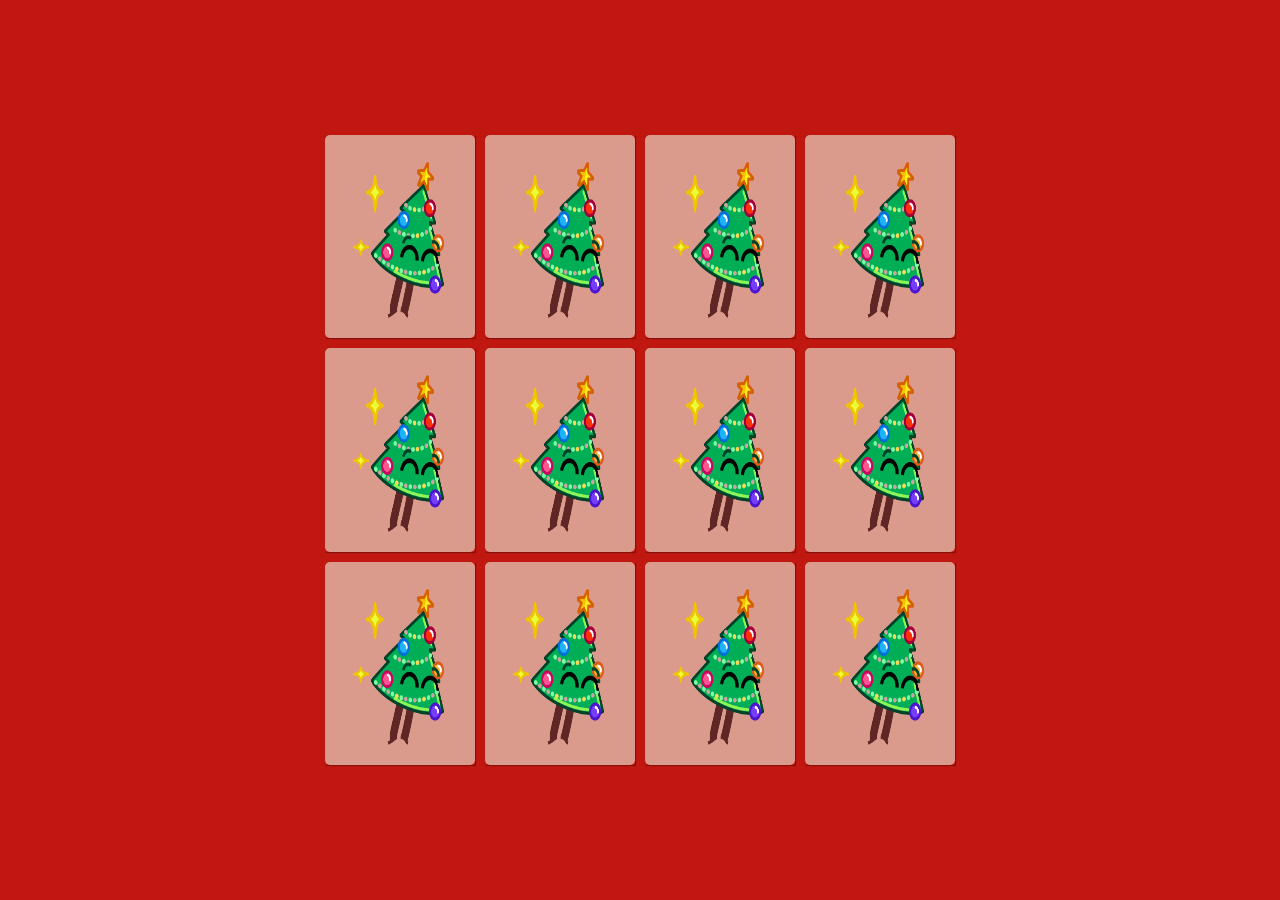
<file: Jogo da Memória/index.html>
<!DOCTYPE html>
<html lang="pt-BR">

<head>
    <meta charset="UTF-8">
    <meta name="viewport" content="width=device-width, initial-scale=1.0">
    <link rel="stylesheet" href="style.css">
    <title>Jogo da memória</title>
</head>

<body>

    <main class="memory-game">
        <div class="card" data-card="abacaxi">
            <!---->
            <img class="card-front" src="./img/abacaxi.gif" alt="Face da carta">
            <img class="card-back" src="./img/pinheiro.gif" alt="Verso da carta">
        </div>
        <div class="card" data-card="dg">
            <img class="card-front" src="./img/dg.gif" alt="Face da carta">
            <img class="card-back" src="./img/pinheiro.gif" alt="Verso da carta">
        </div>
        <div class="card" data-card="ganso">
            <img class="card-front" src="./img/ganso.gif" alt="Face da carta">
            <img class="card-back" src="./img/pinheiro.gif" alt="Verso da carta">
        </div>
        <div class="card" data-card="tenis">
            <img class="card-front" src="./img/tenis.gif" alt="Face da carta">
            <img class="card-back" src="./img/pinheiro.gif" alt="Verso da carta">
        </div>
        <div class="card" data-card="tomate">
            <img class="card-front" src="./img/tomate.gif" alt="Face da carta">
            <img class="card-back" src="./img/pinheiro.gif" alt="Verso da carta">
        </div>
        <div class="card" data-card="dg">
            <img class="card-front" src="./img/dg.gif" alt="Face da carta">
            <img class="card-back" src="./img/pinheiro.gif" alt="Verso da carta">
        </div>
        <div class="card" data-card="abacaxi">
            <img class="card-front" src="./img/abacaxi.gif" alt="Face da carta">
            <img class="card-back" src="./img/pinheiro.gif" alt="Verso da carta">
        </div>
        <div class="card" data-card="tumulo">
            <img class="card-front" src="./img/tumulo.gif" alt="Face da carta">
            <img class="card-back" src="./img/pinheiro.gif" alt="Verso da carta">
        </div>
        <div class="card" data-card="ganso">
            <img class="card-front" src="./img/ganso.gif" alt="Face da carta">
            <img class="card-back" src="./img/pinheiro.gif" alt="Verso da carta">
        </div>
        <div class="card" data-card="tenis">
            <img class="card-front" src="./img/tenis.gif" alt="Face da carta">
            <img class="card-back" src="./img/pinheiro.gif" alt="Verso da carta">
        </div>
        <div class="card" data-card="tomate">
            <img class="card-front" src="./img/tomate.gif" alt="Face da carta">
            <img class="card-back" src="./img/pinheiro.gif" alt="Verso da carta">
        </div>
        <div class="card" data-card="tumulo">
            <img class="card-front" src="./img/tumulo.gif" alt="Face da carta">
            <img class="card-back" src="./img/pinheiro.gif" alt="Verso da carta">
        </div>

    </main>

    <!-- Janíson Pinheiro -->
    <script src="script.js"></script>
</body>

</html>
</file>
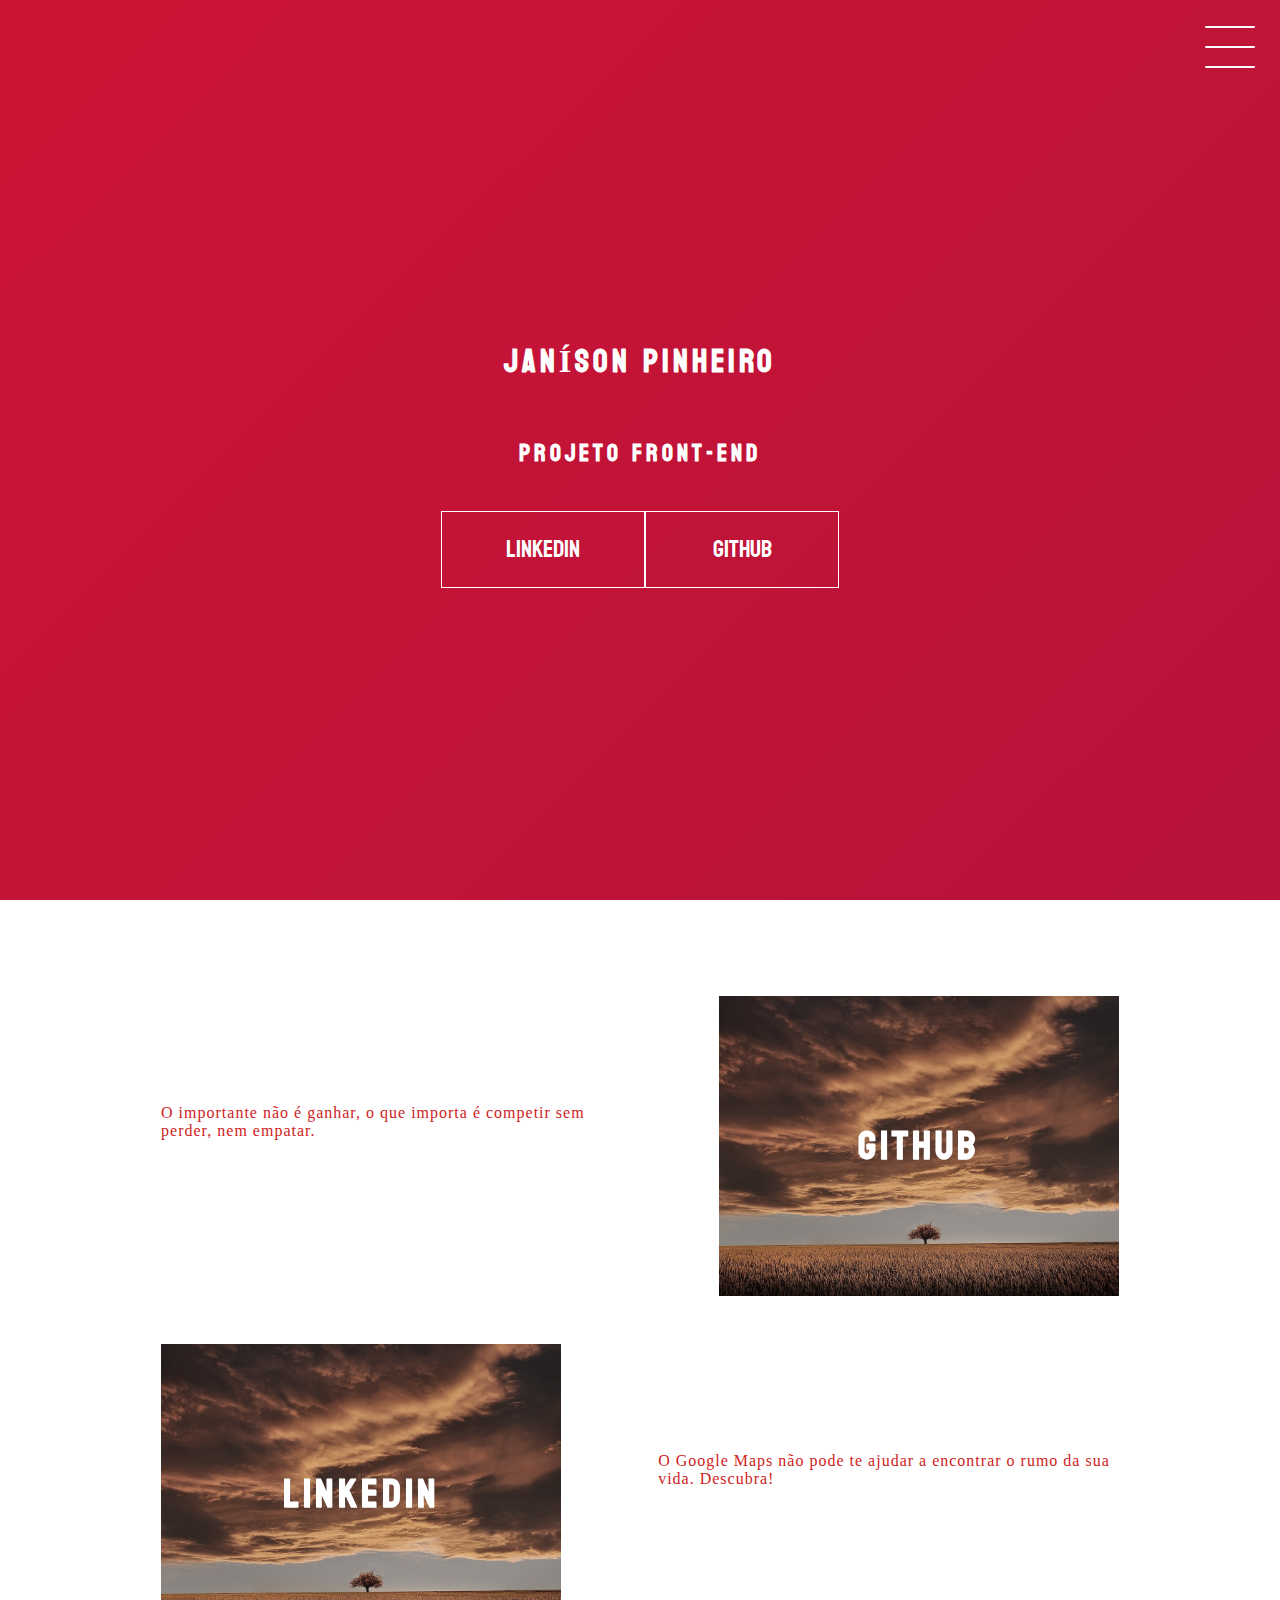
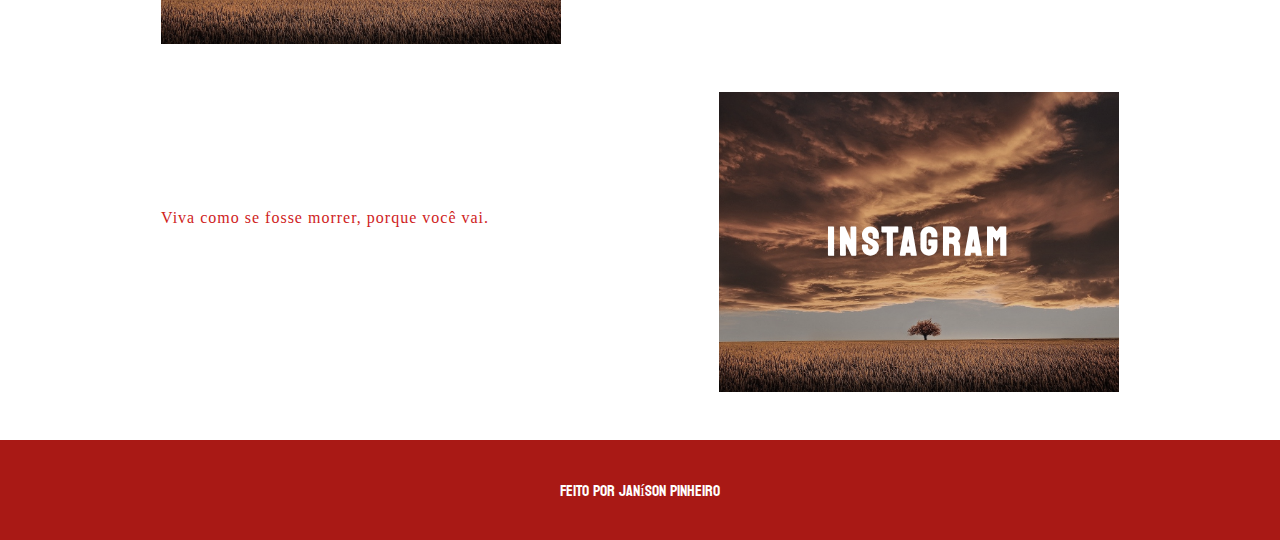
<file: Menu hamburguer e morphing menu com CSS- Dio/index.html>
<!DOCTYPE html>
<html lang="pt-BR">
<head>
    <meta charset="UTF-8">
    <meta http-equiv="X-UA-Compatible" content="IE=edge">
    <meta name="viewport" content="width=device-width, initial-scale=1.0">
    <title>J. Pinheiro</title>
    <link rel="stylesheet" href="style.css">
    <link rel="icon" type="imagem/png" href="icon.png" />
</head>
<body>
    <header class="header-wrapper">
        <div class="header">
            <div class="checkbox-container">
                
                <div class="checkbox-wrapper">
                    <input type="checkbox" id="toggle">
                    <label class="checkbox" for="toggle">
                        <div class="trace"></div>
                        <div class="trace"></div>
                        <div class="trace"></div>
                    </label>
                    <div class="menu"></div>
                    <nav class="menu-items">
                        <ul>
                            <li>
                                <a href="#">Home</a>
                            </li>
                            <li>
                                <a href="#">Sobre</a>
                            </li>
                            <li>
                                <a href="#">Projetos</a>
                            </li>
                        </ul>
                    </nav>
                </div>
            </div>
        </div>
        <h1 class="tracking-in-contract" >Janíson Pinheiro</h1>
        <h2 class="tracking-out-contract-bck-bottom">Projeto Front-end</h2>
        <div class="social-media">
            <a href="https://www.linkedin.com/in/jan%C3%ADson-pinheiro-b20a92237/" target="_blank">Linkedin</a>
            <a href="https://github.com/JanisonPinheiro" target="_blank">Github</a>
        </div>
    </header>
    <div class="container">
        <div class="card-container">
            <div class="card-text">O importante não é ganhar, o que importa é competir sem perder, nem empatar.
            </div>
            <div class="card">
                <div class="card-wrapper">
                    <h2>Github</h2>
                    <p>Veja meus projetos!</p>
                </div>
            </div>
        </div>

        <div class="card-container">
            <div class="card">
                <div class="card-wrapper">
                    <h2>Linkedin</h2>
                    <p>Vem ver minha carreira profissional!</p>
                </div>
            </div>
            <div class="card-text">O Google Maps não pode te ajudar a encontrar o rumo da sua vida. Descubra!
            </div>
        </div>
        
        <div class="card-container">
            <div class="card-text">Viva como se fosse morrer, porque você vai.
            </div>
            <div class="card">
                <div class="card-wrapper">
                    <h2>Instagram</h2>
                    <p>Ou mais do meu dia-a-dia ;)</p>
                </div>
            </div>
        </div>
    </div>
    <footer class="footer">
        Feito por Janíson Pinheiro 
    </footer>
</body>
</html>
</file>
<file: Jogo da Memória/style.css>
* {
    padding: 0;
    margin: 0;
    box-sizing: border-box;
}

body {
    height: 100vh;
    display: flex;
    background-color: rgb(192, 23, 17);
}


.memory-game {
    height: 640px;
    width: 640px;
    margin: auto;
    display: flex;
    flex-wrap: wrap;
    perspective: 1000px;
}

.card {

    height: calc(33.333% - 10px);
    width: calc(25% - 10px);
    margin: 5px;
    position: relative;
    box-shadow: 1px 1px 1px rgba(0, 0, 0, .3);
    cursor: pointer;
    transform: scale(1);
    transform-style: preserve-3d;
    transition: transform .9s;
}

.card:active {
    transform: scale(0.97);
    transition: transform .2s;

}

.card-front,
.card-back {
    width: 100%;
    height: 100%;
    padding: 20px;
    position: absolute;
    border-radius: 5px;
    background: rgba(230, 207, 190, 0.717);
    backface-visibility: hidden;
}

.card-front {
    transform: rotateY(180deg);
}

.card.flip {
    transform: rotateY(180deg);
}
</file>
<file: Menu hamburguer e morphing menu com CSS- Dio/style.css>
@import url('https://fonts.googleapis.com/css2?family=Koulen&display=swap');
@keyframes tracking-out-contract-bck-bottom{
    0% {
      -webkit-transform: translateZ(0) translateY(0);
              transform: translateZ(0) translateY(0);
      opacity: 1;
    }
    60% {
      opacity: 1;
    }
    100% {
      letter-spacing: -0.5em;
      -webkit-transform: translateZ(-500px) translateY(300px);
              transform: translateZ(-500px) translateY(300px);
      opacity: 0;
    }
  }
  

body{
    margin: 0;
    padding: 0;
    color: #ffffff;
    font-family: 'Koulen', cursive;
}

.tracking-out-contract-bck-bottom {
	    animation: tracking-out-contract-bck-bottom 0.8s cubic-bezier(0.550, 0.085, 0.680, 0.530) reverse both;
}

.header-wrapper {
    height: 100vh;
    width: 100vw;
    background: linear-gradient(-45deg,#050404,#b30c0c,#af123a,#cd1436 );
    background-size: 400% 400%;
    display: flex;
    flex-direction: column;
    justify-content: center;
    align-items: center;
    animation: backgroundTransition 8s ease-in-out infinite;
    position: relative;
}

h1{
    text-transform: uppercase;
    letter-spacing: 4px;
}

h2{
    text-transform: uppercase;
    letter-spacing: 4px;
}

.social-media{
    margin-top: 1rem;
    display: flex;
}

.social-media a{
    text-decoration: none;
    color: #ffffff;
    font-size: 24px;
    padding: 1rem 4rem;
    border: 1px solid #ffffff;
    min-width: 4rem;
    display: flex;
    justify-content: center;
    align-items: center;
    transition: .5s cubic-bezier(0.55, 0.025, 0.675, 0.97);
}

a:hover{
    color: #a91915;
    background-color: #ffffff;
}

@keyframes backgroundTransition{
    0% {
        background-position:  0% 80%;
    }
    50% {
        background-position: 80% 100%;
    }
    100% {
        background-position: 0% 90%;
    }
}

.checkbox-container{
    display: flex;
    justify-content: center;
    align-items: center;
}

.checkbox{
    height: 100px;
    width: 100px;
    position: absolute;
    top: 0;
    right: 0;
    display: flex;
    justify-content: center;
    cursor: pointer;
    z-index: 9999;
    transition: 400ms ease-in-out 0s;
}

.checkbox .trace{
    width: 50px;
    height: 2px;
    background-color: white;
    position: absolute;
    border-radius: 4px;
    transition: 0.5s ease-in-out;
}

.checkbox .trace:nth-child(1){
    top: 26px;
    transform: rotate(0);
}

.checkbox .trace:nth-child(2){
    top: 46px;
    transform: rotate(0);
}

.checkbox .trace:nth-child(3){
    top: 66px;
    transform: rotate(0);
}

#toggle {
    display: none;
}

.menu {
    position: absolute;
    top: 28px;
    right: 30px;
    background: transparent;
    height: 40px;
    width: 40px;
    border-radius: 50%;
    box-shadow: 0px 0px 0px 0px white;
    z-index: -1;
    transition: 400ms ease-in-out 0s;
}

.menu-items {
    position: fixed;
    top: 0;
    left: 0;
    width: 100%;
    height: 100vh;
    display: flex;
    justify-content: center;
    align-items: center;
    z-index: 2;
    opacity: 0;
    visibility: hidden;
    transition: 400ms ease-in-out 0s;
}

.menu-items ul {
    list-style-type: none;
}

.menu-items ul li a{
    margin: 10px 0;
    color: #a91915;
    text-decoration: none;
    text-transform: uppercase;
    letter-spacing: 4px;
    font-size: 40px;
}

#toggle:checked + .checkbox .trace:nth-child(1){
    transform: rotate(45deg);
    background-color: #a91915;
    top: 47px;
}

#toggle:checked + .checkbox .trace:nth-child(2){
    transform:  translateX(-100px);
    width: 30px;
    visibility: hidden;
    opacity: 0;
}

#toggle:checked + .checkbox .trace:nth-child(3){
    transform: rotate(-45deg);
    background-color: #a91915;
    top: 48px;
}

#toggle:checked + .checkbox{
    background-color: white;
}

#toggle:checked ~ .menu{
    box-shadow: 0px 0px 0px 100vmax white;
    z-index: 1;
}

#toggle:checked ~ .menu-items{
    visibility: visible;
    opacity: 1;
}

.container{
    width: 100%;
    height: auto;
    display: flex;
    flex-direction: column;
    justify-content: space-evenly;
    align-items: center;
    margin: 3rem 0;
}

.card-container{
    display: flex;
    align-items: center;
    justify-content: space-evenly;
    width: 90%;
}

.card{
    height: 300px;
    width: 400px;
    margin: 3rem 0 0 0;
    background-image: url('./room.jpg');
    background-position: center;
    background-repeat: no-repeat;
    background-size: cover;
    display: flex;
    justify-content: center;
    align-items: center;
    filter: grayscale(0.5);
    color: white;
    cursor: pointer;
    transition: 0.3s;
}

.card-text{
    width: 40%;
    font-family: cursive;
    letter-spacing: 1px;
    color: rgb(207, 34, 28);
}


@keyframes tracking-in-contract {
    0% {
      letter-spacing: 1em;
      opacity: 0;
    }
    40% {
      opacity: 0.6;
    }
    100% {
      letter-spacing: normal;
      opacity: 1;
    }
  }
  
.tracking-in-contract{
	animation: tracking-in-contract 0.8s cubic-bezier(0.215, 0.610, 0.355, 1.000) both;
}

.card-wrapper {
    text-align: center;
    display: flex;
    flex-direction: column;
    justify-content: center;
    align-items: center;
    position: relative;
}

.card-wrapper::before{
    content: '';
    position: absolute;
    height: 100px;
    width: 100px;
    display: block;
    border: 1px solid white;
    opacity: 0;
    transition: 0.3s;
}

.card-wrapper h2{
    font-size: 40px;
    text-transform: uppercase;
    letter-spacing: 4px;
    margin: 0;
    transition: 0.3s;
}

.card-wrapper p{
    font-size: 0;
    visibility: hidden;
    opacity: 0;
    font-weight: bold;
    text-transform: uppercase;
    transition: 0.3s;
}

.card:hover{
    filter: unset;
}

.card:hover > .card-wrapper::before{
    height: 250px;
    width: 350px;
    opacity: 1;
}

.card:hover > .card-wrapper p{
    opacity: 1;
    visibility: visible;
    font-size: 14px;
}

.footer{
    width: 100%;
    height: 100px;
    background-color: #a91915;
    display: flex;
    justify-content: center;
    align-items: center;
}

@media (max-width: 800px){
    .social-media{
        display: flex;
        flex-direction: column;
    }

    .container{
        margin-top: 0;
    }

    .card-container{
        flex-direction: column;
    }

    .container .card-container:nth-child(1),
    .container .card-container:nth-child(3){
        flex-direction: column-reverse;
    }

    .card{
        height: 250px;
        width: 250px;
    }

    .card-text{
        width: 90%;
        margin-top: 2rem;
        text-align: center;
    }

    .card:hover > .card-wrapper::before{
        height: 190px;
        width: 190px;
    }
}
</file>
